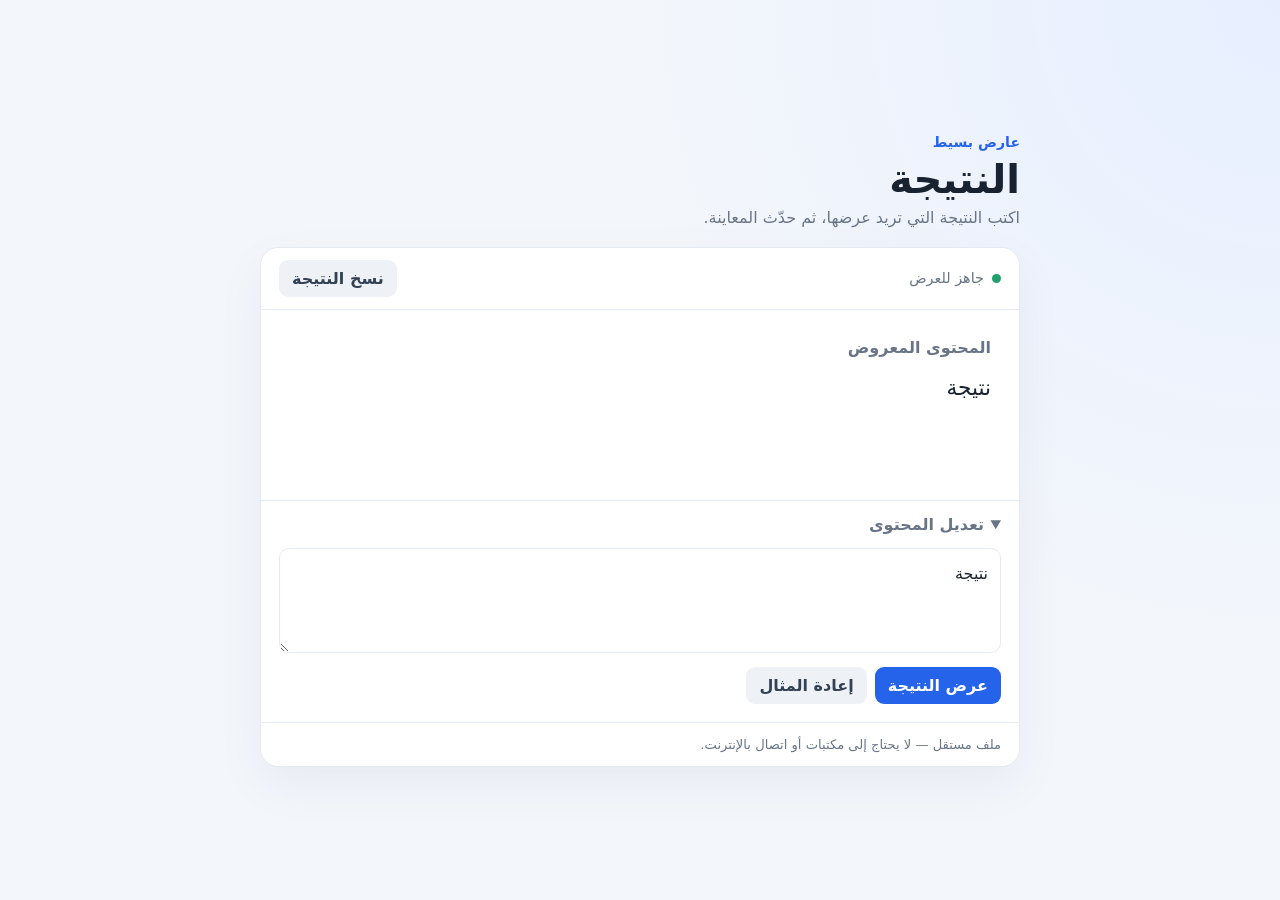
<file: index.html>
<!doctype html>
<html lang="ar" dir="rtl">
<head>
  <meta charset="utf-8">
  <meta name="viewport" content="width=device-width, initial-scale=1">
  <title>عارض النتيجة</title>
  <style>
    :root {
      color-scheme: light;
      --ink: #182230;
      --muted: #697586;
      --accent: #2563eb;
      --line: #e4eaf2;
      --surface: #ffffff;
      --background: #f3f6fb;
    }
    * { box-sizing: border-box; }
    body {
      margin: 0;
      min-height: 100vh;
      padding: 32px 18px;
      display: grid;
      place-items: center;
      background: radial-gradient(circle at top right, #e7efff, transparent 42%), var(--background);
      color: var(--ink);
      font-family: system-ui, -apple-system, "Segoe UI", Tahoma, sans-serif;
    }
    .app { width: min(760px, 100%); }
    header { margin-bottom: 20px; }
    .eyebrow { color: var(--accent); font-size: .88rem; font-weight: 700; }
    h1 { margin: 6px 0; font-size: clamp(1.8rem, 5vw, 2.5rem); }
    .subtitle { margin: 0; color: var(--muted); }
    .panel {
      overflow: hidden;
      background: var(--surface);
      border: 1px solid var(--line);
      border-radius: 18px;
      box-shadow: 0 18px 50px #1b31510d;
    }
    .toolbar {
      min-height: 62px;
      padding: 12px 18px;
      display: flex;
      align-items: center;
      justify-content: space-between;
      gap: 12px;
      border-bottom: 1px solid var(--line);
    }
    .status { display: inline-flex; align-items: center; gap: 8px; color: var(--muted); font-size: .9rem; }
    .dot { width: 9px; height: 9px; border-radius: 50%; background: #22a06b; }
    button {
      border: 0;
      border-radius: 9px;
      padding: 9px 13px;
      color: white;
      background: var(--accent);
      font: inherit;
      font-weight: 650;
      cursor: pointer;
    }
    button:hover { background: #1d4ed8; }
    button.secondary { color: #334155; background: #eef2f7; }
    button.secondary:hover { background: #e2e8f0; }
    .result { min-height: 190px; padding: 28px; }
    .result h2 { margin: 0 0 12px; font-size: 1rem; color: var(--muted); }
    #output { margin: 0; white-space: pre-wrap; overflow-wrap: anywhere; font-size: 1.35rem; line-height: 1.8; }
    details { border-top: 1px solid var(--line); }
    summary { padding: 14px 18px; color: var(--muted); cursor: pointer; font-weight: 650; }
    .editor { padding: 0 18px 18px; }
    textarea {
      width: 100%; min-height: 105px; resize: vertical; padding: 12px;
      border: 1px solid var(--line); border-radius: 10px; color: var(--ink);
      font: inherit; line-height: 1.6; outline: none;
    }
    textarea:focus { border-color: #8bb1ff; box-shadow: 0 0 0 3px #2563eb18; }
    .actions { display: flex; flex-wrap: wrap; gap: 8px; margin-top: 10px; }
    footer { padding: 14px 18px; color: var(--muted); font-size: .82rem; border-top: 1px solid var(--line); }
    @media (max-width: 480px) { body { padding: 22px 12px; } .result { padding: 22px 18px; } }
  </style>
</head>
<body>
  <main class="app">
    <header>
      <div class="eyebrow">عارض بسيط</div>
      <h1>النتيجة</h1>
      <p class="subtitle">اكتب النتيجة التي تريد عرضها، ثم حدّث المعاينة.</p>
    </header>

    <section class="panel" aria-label="عارض النتيجة">
      <div class="toolbar">
        <span class="status"><span class="dot" aria-hidden="true"></span><span id="statusText">جاهز للعرض</span></span>
        <button id="copyButton" class="secondary" type="button">نسخ النتيجة</button>
      </div>
      <div class="result" aria-live="polite">
        <h2>المحتوى المعروض</h2>
        <p id="output">نتيجة</p>
      </div>
      <details open>
        <summary>تعديل المحتوى</summary>
        <div class="editor">
          <textarea id="input" aria-label="اكتب النتيجة هنا">نتيجة</textarea>
          <div class="actions">
            <button id="showButton" type="button">عرض النتيجة</button>
            <button id="resetButton" class="secondary" type="button">إعادة المثال</button>
          </div>
        </div>
      </details>
      <footer>ملف مستقل — لا يحتاج إلى مكتبات أو اتصال بالإنترنت.</footer>
    </section>
  </main>

  <script>
    const input = document.querySelector('#input');
    const output = document.querySelector('#output');
    const statusText = document.querySelector('#statusText');
    const initialText = 'نتيجة';

    document.querySelector('#showButton').addEventListener('click', () => {
      output.textContent = input.value.trim() || 'لا توجد نتيجة لعرضها.';
      statusText.textContent = 'تم تحديث النتيجة';
    });

    document.querySelector('#resetButton').addEventListener('click', () => {
      input.value = initialText;
      output.textContent = initialText;
      statusText.textContent = 'تمت إعادة المثال';
    });

    document.querySelector('#copyButton').addEventListener('click', async (event) => {
      try {
        await navigator.clipboard.writeText(output.textContent);
        event.currentTarget.textContent = 'تم النسخ';
        setTimeout(() => { event.currentTarget.textContent = 'نسخ النتيجة'; }, 1400);
      } catch {
        statusText.textContent = 'تعذر النسخ — حدّد النص وانسخه يدويًا';
      }
    });
  </script>
</body>
</html>
</file>
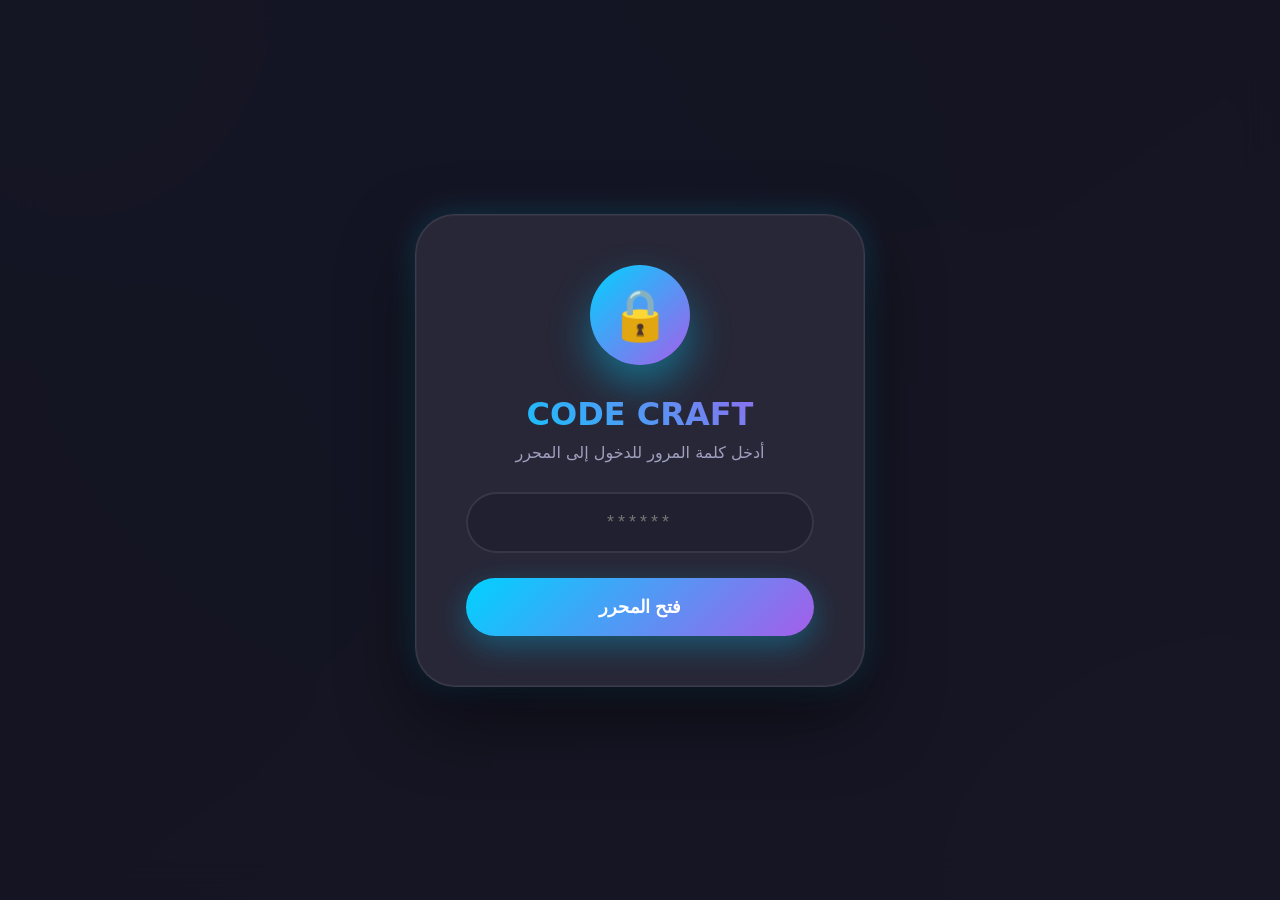
<file: coder.html>
<!DOCTYPE html>
<html lang="ar" dir="rtl">
<head>
    <meta charset="UTF-8">
    <meta name="viewport" content="width=device-width, initial-scale=1.0">
    <title>محرر الأكواد الفائق - تصميم عصري 2026</title>
    <style>
        * {
            margin: 0;
            padding: 0;
            box-sizing: border-box;
        }

        body {
            font-family: 'Inter', 'Segoe UI', system-ui, sans-serif;
            background: radial-gradient(circle at 30% 10%, rgba(0, 210, 255, 0.1) 0%, transparent 50%),
                        radial-gradient(circle at 70% 90%, rgba(255, 107, 107, 0.1) 0%, transparent 50%),
                        linear-gradient(145deg, #0a0a0f, #1a1a2e);
            min-height: 100vh;
            padding: 20px;
            position: relative;
            overflow-x: hidden;
        }

        /* خلفية متحركة */
        .bg-animation {
            position: fixed;
            top: 0;
            left: 0;
            width: 100%;
            height: 100%;
            z-index: -1;
            overflow: hidden;
        }

        .bg-circle {
            position: absolute;
            border-radius: 50%;
            background: linear-gradient(45deg, rgba(0, 210, 255, 0.15), rgba(255, 107, 107, 0.15));
            filter: blur(80px);
            animation: float 20s infinite ease-in-out;
        }

        .bg-circle:nth-child(1) {
            width: 500px;
            height: 500px;
            top: -250px;
            left: -250px;
            animation-delay: 0s;
        }

        .bg-circle:nth-child(2) {
            width: 600px;
            height: 600px;
            bottom: -300px;
            right: -300px;
            animation-delay: -5s;
        }

        .bg-circle:nth-child(3) {
            width: 400px;
            height: 400px;
            top: 50%;
            left: 50%;
            transform: translate(-50%, -50%);
            animation-delay: -10s;
        }

        @keyframes float {
            0%, 100% { transform: translate(0, 0) scale(1); }
            25% { transform: translate(50px, 50px) scale(1.1); }
            50% { transform: translate(0, 100px) scale(0.9); }
            75% { transform: translate(-50px, 50px) scale(1.05); }
        }

        .container {
            max-width: 1600px;
            margin: 0 auto;
            background: rgba(22, 22, 36, 0.85);
            backdrop-filter: blur(20px);
            -webkit-backdrop-filter: blur(20px);
            border-radius: 40px;
            box-shadow: 0 30px 70px rgba(0, 0, 0, 0.5),
                        0 0 0 1px rgba(255, 255, 255, 0.05) inset,
                        0 0 30px rgba(0, 210, 255, 0.2);
            overflow: hidden;
            border: 1px solid rgba(255, 255, 255, 0.1);
        }

        /* شاشة كلمة المرور - بنفس التصميم */
        .password-screen {
            position: fixed;
            top: 0;
            left: 0;
            width: 100%;
            height: 100%;
            background: rgba(22, 22, 36, 0.95);
            backdrop-filter: blur(20px);
            z-index: 9999;
            display: flex;
            justify-content: center;
            align-items: center;
        }

        .password-container {
            background: rgba(42, 42, 58, 0.9);
            backdrop-filter: blur(10px);
            border-radius: 40px;
            padding: 50px;
            max-width: 450px;
            width: 90%;
            box-shadow: 0 30px 70px rgba(0, 0, 0, 0.5),
                        0 0 0 1px rgba(255, 255, 255, 0.05) inset,
                        0 0 30px rgba(0, 210, 255, 0.2);
            border: 1px solid rgba(255, 255, 255, 0.1);
            text-align: center;
        }

        .lock-icon {
            width: 100px;
            height: 100px;
            background: linear-gradient(135deg, #00d2ff, #a55eea);
            border-radius: 50%;
            display: flex;
            align-items: center;
            justify-content: center;
            margin: 0 auto 30px;
            font-size: 50px;
            color: white;
            box-shadow: 0 20px 40px rgba(0,210,255,0.4);
        }

        .password-container h2 {
            color: white;
            font-size: 32px;
            margin-bottom: 10px;
            background: linear-gradient(45deg, #00d2ff, #a55eea);
            -webkit-background-clip: text;
            -webkit-text-fill-color: transparent;
        }

        .password-container p {
            color: #a0a0c0;
            margin-bottom: 30px;
            font-size: 16px;
        }

        .password-input {
            width: 100%;
            padding: 18px 25px;
            background: rgba(30, 30, 47, 0.8);
            border: 2px solid rgba(255, 255, 255, 0.1);
            border-radius: 60px;
            color: white;
            font-size: 18px;
            text-align: center;
            letter-spacing: 4px;
            margin-bottom: 25px;
            transition: all 0.3s;
            backdrop-filter: blur(5px);
        }

        .password-input:focus {
            outline: none;
            border-color: #00d2ff;
            box-shadow: 0 0 30px rgba(0,210,255,0.3);
        }

        .password-btn {
            width: 100%;
            padding: 18px;
            background: linear-gradient(135deg, #00d2ff, #a55eea);
            border: none;
            border-radius: 60px;
            color: white;
            font-size: 18px;
            font-weight: bold;
            cursor: pointer;
            transition: all 0.3s;
            box-shadow: 0 10px 30px rgba(0,210,255,0.3);
        }

        .password-btn:hover {
            transform: translateY(-3px);
            box-shadow: 0 15px 40px rgba(0,210,255,0.5);
        }

        .error-message {
            color: #ff6b6b;
            margin-top: 20px;
            font-size: 14px;
            display: none;
        }

        /* هيدر ثلاثي الأبعاد */
        .header {
            background: linear-gradient(135deg, rgba(42, 42, 58, 0.9), rgba(26, 26, 42, 0.95));
            color: white;
            padding: 30px;
            text-align: center;
            border-bottom: 1px solid rgba(255, 255, 255, 0.1);
            position: relative;
            overflow: hidden;
        }

        .header::before {
            content: '';
            position: absolute;
            top: -50%;
            left: -50%;
            width: 200%;
            height: 200%;
            background: conic-gradient(from 90deg at 50% 50%, 
                        transparent 0deg, 
                        rgba(0, 210, 255, 0.2) 45deg, 
                        transparent 90deg,
                        rgba(255, 107, 107, 0.2) 135deg,
                        transparent 180deg);
            animation: rotate 10s linear infinite;
        }

        @keyframes rotate {
            from { transform: rotate(0deg); }
            to { transform: rotate(360deg); }
        }

        .header-content {
            position: relative;
            z-index: 1;
        }

        .header h1 {
            font-size: 42px;
            margin-bottom: 10px;
            background: linear-gradient(45deg, #00d2ff, #ff6b6b, #a55eea);
            -webkit-background-clip: text;
            -webkit-text-fill-color: transparent;
            background-size: 200% 200%;
            animation: gradientShift 5s ease infinite;
            font-weight: 800;
            letter-spacing: -0.5px;
            text-shadow: 0 0 30px rgba(0, 210, 255, 0.5);
        }

        @keyframes gradientShift {
            0%, 100% { background-position: 0% 50%; }
            50% { background-position: 100% 50%; }
        }

        .header p {
            color: #a0a0c0;
            font-size: 18px;
            text-shadow: 0 2px 10px rgba(0, 0, 0, 0.3);
        }

        /* شريط أدوات زجاجي */
        .toolbar {
            background: rgba(42, 42, 58, 0.8);
            backdrop-filter: blur(10px);
            -webkit-backdrop-filter: blur(10px);
            padding: 20px 25px;
            display: flex;
            gap: 15px;
            flex-wrap: wrap;
            align-items: center;
            border-bottom: 1px solid rgba(255, 255, 255, 0.1);
            position: sticky;
            top: 0;
            z-index: 100;
        }

        .file-info {
            display: flex;
            gap: 10px;
            align-items: center;
            flex-wrap: wrap;
            background: rgba(30, 30, 47, 0.8);
            padding: 8px 20px;
            border-radius: 60px;
            border: 1px solid rgba(255, 255, 255, 0.1);
            backdrop-filter: blur(5px);
        }

        .file-info input, .file-info select {
            padding: 12px 25px;
            border: 1px solid rgba(255, 255, 255, 0.1);
            border-radius: 40px;
            background: rgba(0, 0, 0, 0.3);
            color: white;
            font-size: 14px;
            transition: all 0.3s cubic-bezier(0.4, 0, 0.2, 1);
            backdrop-filter: blur(5px);
        }

        .file-info input {
            min-width: 200px;
        }

        .file-info input::placeholder {
            color: rgba(255, 255, 255, 0.3);
        }

        .file-info input:focus, .file-info select:focus {
            outline: none;
            border-color: #00d2ff;
            box-shadow: 0 0 0 3px rgba(0, 210, 255, 0.2),
                        0 0 30px rgba(0, 210, 255, 0.3);
            background: rgba(0, 0, 0, 0.5);
        }

        .file-info select {
            cursor: pointer;
            background-image: url("data:image/svg+xml,%3Csvg xmlns='http://www.w3.org/2000/svg' width='16' height='16' viewBox='0 0 24 24' fill='none' stroke='white' stroke-width='2' stroke-linecap='round' stroke-linejoin='round'%3E%3Cpolyline points='6 9 12 15 18 9'%3E%3C/polyline%3E%3C/svg%3E");
            background-repeat: no-repeat;
            background-position: left 15px center;
            padding-left: 40px;
            appearance: none;
        }

        /* أزرار ثلاثية الأبعاد */
        .btn-group {
            display: flex;
            gap: 10px;
            flex-wrap: wrap;
        }

        .btn {
            padding: 12px 28px;
            border: none;
            border-radius: 40px;
            cursor: pointer;
            font-size: 14px;
            font-weight: 600;
            transition: all 0.3s cubic-bezier(0.4, 0, 0.2, 1);
            text-decoration: none;
            display: inline-flex;
            align-items: center;
            gap: 8px;
            letter-spacing: 0.5px;
            position: relative;
            overflow: hidden;
            backdrop-filter: blur(5px);
        }

        .btn::before {
            content: '';
            position: absolute;
            top: 0;
            left: 0;
            width: 100%;
            height: 100%;
            background: linear-gradient(45deg, transparent, rgba(255, 255, 255, 0.1), transparent);
            transform: translateX(-100%);
            transition: transform 0.6s;
        }

        .btn:hover::before {
            transform: translateX(100%);
        }

        .btn:hover {
            transform: translateY(-3px) scale(1.05);
            box-shadow: 0 15px 30px rgba(0, 0, 0, 0.4);
        }

        .btn:active {
            transform: translateY(0) scale(0.95);
        }

        .btn-primary {
            background: linear-gradient(135deg, #00d2ff, #3a7bd5);
            color: white;
            box-shadow: 0 5px 20px rgba(0, 210, 255, 0.4);
        }

        .btn-success {
            background: linear-gradient(135deg, #00b09b, #96c93d);
            color: white;
            box-shadow: 0 5px 20px rgba(0, 176, 155, 0.4);
        }

        .btn-danger {
            background: linear-gradient(135deg, #ff6b6b, #ee5253);
            color: white;
            box-shadow: 0 5px 20px rgba(255, 107, 107, 0.4);
        }

        .btn-warning {
            background: linear-gradient(135deg, #f9ca24, #f0932b);
            color: white;
            box-shadow: 0 5px 20px rgba(249, 202, 36, 0.4);
        }

        .btn-purple {
            background: linear-gradient(135deg, #a55eea, #8e44ad);
            color: white;
            box-shadow: 0 5px 20px rgba(165, 94, 234, 0.4);
        }

        /* محررات بشكل بطاقات زجاجية */
        .editor-container {
            display: grid;
            grid-template-columns: repeat(3, 1fr);
            gap: 25px;
            padding: 30px;
            background: transparent;
        }

        .editor-box {
            background: rgba(42, 42, 58, 0.7);
            backdrop-filter: blur(10px);
            -webkit-backdrop-filter: blur(10px);
            border-radius: 30px;
            overflow: hidden;
            box-shadow: 0 20px 40px rgba(0, 0, 0, 0.4),
                        0 0 0 1px rgba(255, 255, 255, 0.1) inset;
            border: 1px solid rgba(255, 255, 255, 0.05);
            transition: all 0.4s cubic-bezier(0.4, 0, 0.2, 1);
            transform: translateY(0);
        }

        .editor-box:hover {
            transform: translateY(-10px) scale(1.02);
            box-shadow: 0 30px 60px rgba(0, 210, 255, 0.3),
                        0 0 0 1px #00d2ff inset;
        }

        .editor-header {
            background: linear-gradient(135deg, rgba(51, 51, 74, 0.9), rgba(42, 42, 58, 0.95));
            color: white;
            padding: 18px 22px;
            font-weight: 600;
            display: flex;
            justify-content: space-between;
            align-items: center;
            border-bottom: 1px solid rgba(255, 255, 255, 0.1);
            backdrop-filter: blur(5px);
        }

        .editor-header span:first-child {
            display: flex;
            align-items: center;
            gap: 8px;
            font-size: 16px;
        }

        .editor-badge {
            font-size: 12px;
            background: rgba(0, 210, 255, 0.2);
            padding: 5px 15px;
            border-radius: 30px;
            color: #00d2ff;
            font-weight: bold;
            border: 1px solid rgba(0, 210, 255, 0.3);
            backdrop-filter: blur(5px);
        }

        /* محرر متطور مع ترقيم */
        .code-editor-wrapper {
            position: relative;
            background: rgba(18, 18, 26, 0.8);
            direction: ltr;
            height: 400px;
            overflow: hidden;
        }

        .line-numbers {
            position: absolute;
            left: 0;
            top: 0;
            bottom: 0;
            width: 60px;
            background: rgba(0, 0, 0, 0.3);
            color: rgba(255, 255, 255, 0.3);
            text-align: center;
            padding: 20px 0;
            font-family: 'Fira Code', 'Courier New', monospace;
            font-size: 14px;
            line-height: 1.7;
            border-right: 1px solid rgba(255, 255, 255, 0.1);
            user-select: none;
            pointer-events: none;
            backdrop-filter: blur(5px);
        }

        textarea {
            width: 100%;
            height: 100%;
            padding: 20px 20px 20px 75px;
            font-family: 'Fira Code', 'Courier New', monospace;
            font-size: 15px;
            line-height: 1.7;
            border: none;
            resize: none;
            background: transparent;
            color: #fff;
            direction: ltr;
            tab-size: 4;
            white-space: pre-wrap;
            word-wrap: break-word;
            caret-color: #00d2ff;
        }

        textarea:focus {
            outline: none;
        }

        /* تلوين الكود بشكل افتراضي */
        textarea {
            color: #e0e0e0;
        }

        /* قسم المعاينة الزجاجي */
        .preview-section {
            padding: 30px;
            background: rgba(42, 42, 58, 0.7);
            backdrop-filter: blur(10px);
            -webkit-backdrop-filter: blur(10px);
            border-top: 1px solid rgba(255, 255, 255, 0.1);
            margin-top: 20px;
        }

        .preview-header {
            display: flex;
            justify-content: space-between;
            align-items: center;
            margin-bottom: 25px;
        }

        .preview-header h3 {
            color: white;
            font-size: 24px;
            display: flex;
            align-items: center;
            gap: 12px;
            font-weight: 600;
            text-shadow: 0 2px 10px rgba(0, 0, 0, 0.3);
        }

        .preview-frame {
            width: 100%;
            height: 500px;
            border: 2px solid rgba(255, 255, 255, 0.1);
            border-radius: 24px;
            background: white;
            box-shadow: 0 25px 50px rgba(0, 0, 0, 0.5),
                        0 0 0 1px rgba(255, 255, 255, 0.1) inset;
            transition: all 0.3s;
        }

        .preview-frame:hover {
            border-color: rgba(0, 210, 255, 0.3);
            box-shadow: 0 30px 60px rgba(0, 210, 255, 0.2);
        }

        /* لوحة التحكم الزجاجية */
        .control-panel {
            background: rgba(42, 42, 58, 0.7);
            backdrop-filter: blur(10px);
            -webkit-backdrop-filter: blur(10px);
            padding: 25px;
            border-radius: 30px;
            margin: 20px 30px 30px;
            display: grid;
            grid-template-columns: repeat(auto-fit, minmax(250px, 1fr));
            gap: 20px;
            border: 1px solid rgba(255, 255, 255, 0.1);
        }

        .control-item {
            background: rgba(30, 30, 47, 0.6);
            backdrop-filter: blur(5px);
            padding: 20px;
            border-radius: 20px;
            border: 1px solid rgba(255, 255, 255, 0.05);
            transition: all 0.3s;
        }

        .control-item:hover {
            border-color: #00d2ff;
            box-shadow: 0 10px 30px rgba(0, 210, 255, 0.2);
        }

        .control-item label {
            color: #a0a0c0;
            display: block;
            margin-bottom: 12px;
            font-size: 14px;
            font-weight: 500;
            letter-spacing: 0.5px;
        }

        .control-item input[type="range"] {
            width: 100%;
            height: 6px;
            background: linear-gradient(90deg, #00d2ff, #a55eea);
            border-radius: 10px;
            -webkit-appearance: none;
        }

        .control-item input[type="range"]::-webkit-slider-thumb {
            -webkit-appearance: none;
            width: 20px;
            height: 20px;
            background: white;
            border-radius: 50%;
            cursor: pointer;
            box-shadow: 0 0 20px #00d2ff;
            border: 2px solid #00d2ff;
        }

        .control-item select {
            width: 100%;
            padding: 12px 15px;
            background: rgba(0, 0, 0, 0.3);
            border: 1px solid rgba(255, 255, 255, 0.1);
            border-radius: 15px;
            color: white;
            font-size: 14px;
            cursor: pointer;
            backdrop-filter: blur(5px);
        }

        /* شريط الحالة الزجاجي */
        .status-bar {
            background: rgba(42, 42, 58, 0.8);
            backdrop-filter: blur(10px);
            -webkit-backdrop-filter: blur(10px);
            color: white;
            padding: 18px 30px;
            font-size: 14px;
            display: flex;
            justify-content: space-between;
            align-items: center;
            border-top: 1px solid rgba(255, 255, 255, 0.1);
            margin-top: 20px;
        }

        .status-badge {
            background: rgba(0, 210, 255, 0.15);
            padding: 8px 16px;
            border-radius: 30px;
            border: 1px solid rgba(0, 210, 255, 0.3);
            display: inline-flex;
            align-items: center;
            gap: 8px;
        }

        .status-badge span {
            color: #00d2ff;
            font-weight: bold;
        }

        /* اختصارات بشكل رقائق */
        .shortcuts {
            background: rgba(30, 30, 47, 0.6);
            backdrop-filter: blur(10px);
            -webkit-backdrop-filter: blur(10px);
            color: #a0a0c0;
            padding: 18px 30px;
            font-size: 13px;
            display: flex;
            gap: 30px;
            flex-wrap: wrap;
            border-top: 1px solid rgba(255, 255, 255, 0.05);
        }

        .shortcuts kbd {
            background: rgba(0, 0, 0, 0.4);
            color: #00d2ff;
            padding: 6px 12px;
            border-radius: 10px;
            font-family: 'Fira Code', monospace;
            border: 1px solid rgba(0, 210, 255, 0.3);
            box-shadow: 0 2px 0 rgba(0, 0, 0, 0.3);
            font-size: 12px;
            margin: 0 4px;
        }

        /* مؤشر الحفظ */
        .auto-save-indicator {
            display: flex;
            align-items: center;
            gap: 10px;
            color: #00ff9d;
            font-size: 13px;
            background: rgba(0, 255, 157, 0.1);
            padding: 8px 18px;
            border-radius: 40px;
            border: 1px solid rgba(0, 255, 157, 0.3);
            backdrop-filter: blur(5px);
        }

        .auto-save-dot {
            width: 10px;
            height: 10px;
            background: #00ff9d;
            border-radius: 50%;
            animation: pulse 2s infinite;
            box-shadow: 0 0 20px #00ff9d;
        }

        @keyframes pulse {
            0% { opacity: 1; transform: scale(1); }
            50% { opacity: 0.5; transform: scale(1.2); }
            100% { opacity: 1; transform: scale(1); }
        }

        /* زر التنزيل المميز */
        .download-btn-special {
            background: linear-gradient(135deg, #00d2ff, #a55eea);
            padding: 12px 35px;
            border-radius: 40px;
            color: white;
            font-weight: bold;
            display: flex;
            align-items: center;
            gap: 10px;
            box-shadow: 0 5px 20px rgba(0, 210, 255, 0.4);
            border: 1px solid rgba(255, 255, 255, 0.2);
            animation: glow 2s infinite;
        }

        @keyframes glow {
            0%, 100% { box-shadow: 0 5px 20px rgba(0, 210, 255, 0.4); }
            50% { box-shadow: 0 5px 40px rgba(165, 94, 234, 0.6); }
        }

        /* تنسيقات الأدوات الجانبية */
        .tools-sidebar {
            margin-top: 30px;
            padding: 0 30px 30px;
        }

        .tools-tabs {
            display: flex;
            gap: 10px;
            margin-bottom: 20px;
        }

        .tool-tab {
            padding: 15px 30px;
            background: rgba(42, 42, 58, 0.7);
            backdrop-filter: blur(10px);
            border: 1px solid rgba(255, 255, 255, 0.1);
            border-radius: 40px;
            color: white;
            font-size: 16px;
            cursor: pointer;
            transition: all 0.3s;
            display: flex;
            align-items: center;
            gap: 10px;
        }

        .tool-tab:hover {
            background: rgba(0, 210, 255, 0.2);
            border-color: #00d2ff;
            transform: translateY(-2px);
        }

        .tool-tab.active {
            background: linear-gradient(135deg, #00d2ff, #a55eea);
            border-color: transparent;
        }

        .tool-content {
            background: rgba(42, 42, 58, 0.7);
            backdrop-filter: blur(10px);
            border: 1px solid rgba(255, 255, 255, 0.1);
            border-radius: 30px;
            padding: 25px;
        }

        /* مترجم */
        .translator-container {
            display: flex;
            flex-direction: column;
            gap: 20px;
        }

        .language-selector {
            display: flex;
            gap: 15px;
            align-items: center;
        }

        .language-selector select {
            flex: 1;
            padding: 15px 20px;
            background: rgba(30, 30, 47, 0.8);
            border: 2px solid rgba(255, 255, 255, 0.1);
            border-radius: 40px;
            color: white;
            font-size: 14px;
            cursor: pointer;
        }

        .swap-languages {
            width: 50px;
            height: 50px;
            background: linear-gradient(135deg, #00d2ff, #a55eea);
            border: none;
            border-radius: 50%;
            color: white;
            font-size: 20px;
            cursor: pointer;
            transition: all 0.3s;
        }

        .swap-languages:hover {
            transform: rotate(180deg);
        }

        .translation-box {
            background: rgba(30, 30, 47, 0.8);
            border: 2px solid rgba(255, 255, 255, 0.1);
            border-radius: 30px;
            overflow: hidden;
        }

        .translation-box textarea {
            width: 100%;
            height: 150px;
            padding: 20px;
            background: transparent;
            border: none;
            color: white;
            font-size: 16px;
            resize: none;
        }

        .translation-result {
            background: rgba(0, 0, 0, 0.3);
            border-top: 2px solid rgba(255, 255, 255, 0.1);
            padding: 20px;
            min-height: 100px;
            color: #00ff9d;
            font-size: 16px;
            line-height: 1.8;
        }

        .translation-controls {
            display: flex;
            gap: 15px;
        }

        .translation-btn {
            flex: 1;
            padding: 15px;
            background: linear-gradient(135deg, #00d2ff, #3a7bd5);
            border: none;
            border-radius: 40px;
            color: white;
            font-size: 16px;
            font-weight: bold;
            cursor: pointer;
            transition: all 0.3s;
        }

        .translation-btn:hover {
            transform: translateY(-2px);
            box-shadow: 0 10px 30px rgba(0,210,255,0.4);
        }

        .translation-btn.secondary {
            background: linear-gradient(135deg, #a55eea, #8e44ad);
        }

        /* To-Do List */
        .todo-container {
            display: flex;
            flex-direction: column;
            gap: 20px;
        }

        .todo-input-group {
            display: flex;
            gap: 15px;
            flex-wrap: wrap;
        }

        .todo-input {
            flex: 2;
            padding: 15px 20px;
            background: rgba(30, 30, 47, 0.8);
            border: 2px solid rgba(255, 255, 255, 0.1);
            border-radius: 40px;
            color: white;
            font-size: 16px;
        }

        .todo-date {
            flex: 1;
            padding: 15px 20px;
            background: rgba(30, 30, 47, 0.8);
            border: 2px solid rgba(255, 255, 255, 0.1);
            border-radius: 40px;
            color: white;
            font-size: 16px;
        }

        .todo-priority {
            padding: 15px 20px;
            background: rgba(30, 30, 47, 0.8);
            border: 2px solid rgba(255, 255, 255, 0.1);
            border-radius: 40px;
            color: white;
            font-size: 16px;
        }

        .todo-add-btn {
            padding: 15px 30px;
            background: linear-gradient(135deg, #00b09b, #96c93d);
            border: none;
            border-radius: 40px;
            color: white;
            font-weight: bold;
            font-size: 16px;
            cursor: pointer;
            transition: all 0.3s;
        }

        .todo-add-btn:hover {
            transform: translateY(-2px);
            box-shadow: 0 10px 30px rgba(0,176,155,0.4);
        }

        .todo-stats {
            background: rgba(30, 30, 47, 0.8);
            padding: 20px;
            border-radius: 30px;
            display: flex;
            justify-content: space-around;
            color: white;
            font-size: 16px;
        }

        .todo-stats span {
            color: #00d2ff;
            font-weight: bold;
            font-size: 20px;
        }

        .todo-filters {
            display: flex;
            gap: 10px;
        }

        .todo-filter {
            flex: 1;
            padding: 12px;
            background: rgba(30, 30, 47, 0.8);
            border: 1px solid rgba(255, 255, 255, 0.1);
            border-radius: 30px;
            color: white;
            cursor: pointer;
            transition: all 0.3s;
        }

        .todo-filter:hover {
            background: rgba(0, 210, 255, 0.2);
            border-color: #00d2ff;
        }

        .todo-filter.active {
            background: linear-gradient(135deg, #00d2ff, #a55eea);
            border-color: transparent;
        }

        .todo-list {
            max-height: 400px;
            overflow-y: auto;
        }

        .todo-item {
            background: rgba(30, 30, 47, 0.8);
            border: 1px solid rgba(255, 255, 255, 0.1);
            border-radius: 20px;
            padding: 20px;
            margin-bottom: 10px;
            transition: all 0.3s;
        }

        .todo-item:hover {
            border-color: #00d2ff;
            transform: translateX(-5px);
        }

        .todo-item.completed {
            opacity: 0.7;
        }

        .todo-item.completed .todo-title {
            text-decoration: line-through;
            color: #a0a0c0;
        }

        .todo-header {
            display: flex;
            align-items: center;
            gap: 15px;
        }

        .todo-checkbox {
            width: 20px;
            height: 20px;
            cursor: pointer;
            accent-color: #00d2ff;
        }

        .todo-title {
            flex: 1;
            color: white;
            font-size: 16px;
        }

        .priority-badge {
            padding: 5px 12px;
            border-radius: 20px;
            font-size: 12px;
            font-weight: bold;
        }

        .priority-high {
            background: #ff6b6b;
            color: white;
        }

        .priority-medium {
            background: #f9ca24;
            color: #1e1e2f;
        }

        .priority-low {
            background: #00b09b;
            color: white;
        }

        .todo-date-badge {
            font-size: 12px;
            color: #a0a0c0;
            display: flex;
            align-items: center;
            gap: 5px;
            margin: 10px 0;
        }

        .todo-actions {
            display: flex;
            gap: 10px;
        }

        .todo-action-btn {
            padding: 8px 15px;
            border: none;
            border-radius: 20px;
            font-size: 12px;
            cursor: pointer;
            transition: all 0.3s;
        }

        .edit-btn {
            background: #f9ca24;
            color: #1e1e2f;
        }

        .delete-btn {
            background: #ff6b6b;
            color: white;
        }

        /* تصميم متجاوب */
        @media (max-width: 1200px) {
            .editor-container {
                grid-template-columns: repeat(2, 1fr);
            }
        }

        @media (max-width: 768px) {
            .editor-container {
                grid-template-columns: 1fr;
            }
            
            .toolbar {
                flex-direction: column;
                align-items: stretch;
            }
            
            .file-info {
                flex-direction: column;
            }
            
            .file-info input, .file-info select {
                width: 100%;
            }
        }

        /* شريط التمرير المخصص */
        ::-webkit-scrollbar {
            width: 10px;
            height: 10px;
        }

        ::-webkit-scrollbar-track {
            background: rgba(255, 255, 255, 0.05);
            border-radius: 10px;
        }

        ::-webkit-scrollbar-thumb {
            background: linear-gradient(135deg, #00d2ff, #a55eea);
            border-radius: 10px;
            border: 2px solid rgba(255, 255, 255, 0.1);
        }

        ::-webkit-scrollbar-thumb:hover {
            background: linear-gradient(135deg, #a55eea, #00d2ff);
        }
    </style>
</head>
<body>
    <div class="bg-animation">
        <div class="bg-circle"></div>
        <div class="bg-circle"></div>
        <div class="bg-circle"></div>
    </div>

    <!-- شاشة كلمة المرور -->
    <div id="passwordScreen" class="password-screen">
        <div class="password-container">
            <div class="lock-icon">🔒</div>
            <h2>CODE CRAFT</h2>
            <p>أدخل كلمة المرور للدخول إلى المحرر</p>
            <input type="password" id="passwordInput" class="password-input" placeholder="******" maxlength="10">
            <button class="password-btn" onclick="checkPassword()">فتح المحرر</button>
            <div id="errorMessage" class="error-message">كلمة المرور غير صحيحة!</div>
        </div>
    </div>

    <!-- المحرر الرئيسي -->
    <div id="mainEditor" style="display: none;">
        <div class="container">
            <div class="header">
                <div class="header-content">
                    <h1>⚡ CODE CRAFT ⚡</h1>
                    <p>بيئة تطوير احترافية بتصميم مستقبلي</p>
                </div>
            </div>

            <div class="toolbar">
                <div class="file-info">
                    <input type="text" id="filename" placeholder="اسم المشروع..." value="my-project">
                    <select id="filetype">
                        <option value="html">📄 HTML</option>
                        <option value="css">🎨 CSS</option>
                        <option value="js">⚙️ JavaScript</option>
                    </select>
                </div>
                
                <div class="btn-group">
                    <button class="btn btn-primary" onclick="downloadFile()">
                        ⬇️ تنزيل
                    </button>
                    
                    <button class="btn btn-success" onclick="runCode()">
                        ▶️ تشغيل
                    </button>
                    
                    <button class="btn btn-danger" onclick="clearAll()">
                        🗑️ مسح
                    </button>
                    
                    <button class="btn btn-warning" onclick="insertTemplate()">
                        📋 قالب
                    </button>
                    
                    <button class="btn btn-purple" onclick="copyAll()">
                        📑 نسخ
                    </button>
                </div>

                <div class="auto-save-indicator">
                    <span class="auto-save-dot"></span>
                    <span>الحفظ التلقائي</span>
                </div>
            </div>

            <div class="editor-container">
                <!-- HTML Editor -->
                <div class="editor-box">
                    <div class="editor-header">
                        <span>📄 HTML</span>
                        <span class="editor-badge">5</span>
                    </div>
                    <div class="code-editor-wrapper">
                        <div class="line-numbers" id="htmlLines">1<br>2<br>3<br>4<br>5<br>6<br>7<br>8<br>9<br>10<br>11<br>12<br>13<br>14<br>15<br>16<br>17<br>18<br>19<br>20</div>
                        <textarea id="htmlCode" placeholder="اكتب كود HTML هنا..." onscroll="syncScroll(this, 'htmlLines')" oninput="updateLineNumbers(this, 'htmlLines'); autoSave();"><!DOCTYPE html>
<html lang="ar">
<head>
    <meta charset="UTF-8">
    <meta name="viewport" content="width=device-width, initial-scale=1.0">
    <title>صفحتي</title>
</head>
<body>
    <div class="container">
        <h1>مرحباً بالعالم! 👋</h1>
        <p>هذا مثال على صفحة HTML</p>
        <button onclick="showMessage()">اضغط هنا</button>
    </div>
</body>
</html></textarea>
                    </div>
                </div>

                <!-- CSS Editor -->
                <div class="editor-box">
                    <div class="editor-header">
                        <span>🎨 CSS</span>
                        <span class="editor-badge">3</span>
                    </div>
                    <div class="code-editor-wrapper">
                        <div class="line-numbers" id="cssLines">1<br>2<br>3<br>4<br>5<br>6<br>7<br>8<br>9<br>10<br>11<br>12<br>13<br>14<br>15<br>16<br>17<br>18<br>19<br>20</div>
                        <textarea id="cssCode" placeholder="اكتب كود CSS هنا..." onscroll="syncScroll(this, 'cssLines')" oninput="updateLineNumbers(this, 'cssLines'); autoSave();">body {
    font-family: 'Segoe UI', sans-serif;
    background: linear-gradient(135deg, #667eea, #764ba2);
    min-height: 100vh;
    display: flex;
    justify-content: center;
    align-items: center;
    margin: 0;
    color: white;
}

.container {
    text-align: center;
    padding: 40px;
    background: rgba(255,255,255,0.1);
    border-radius: 20px;
    backdrop-filter: blur(10px);
}

h1 {
    font-size: 36px;
    margin-bottom: 20px;
}

button {
    background: #ffd700;
    border: none;
    padding: 12px 30px;
    border-radius: 25px;
    font-size: 16px;
    cursor: pointer;
    transition: 0.3s;
}

button:hover {
    transform: scale(1.1);
    background: #ffed4e;
}</textarea>
                    </div>
                </div>

                <!-- JavaScript Editor -->
                <div class="editor-box">
                    <div class="editor-header">
                        <span>⚙️ JavaScript</span>
                        <span class="editor-badge">ES6+</span>
                    </div>
                    <div class="code-editor-wrapper">
                        <div class="line-numbers" id="jsLines">1<br>2<br>3<br>4<br>5<br>6<br>7<br>8<br>9<br>10<br>11<br>12<br>13<br>14<br>15<br>16<br>17<br>18<br>19<br>20</div>
                        <textarea id="jsCode" placeholder="اكتب كود JavaScript هنا..." onscroll="syncScroll(this, 'jsLines')" oninput="updateLineNumbers(this, 'jsLines'); autoSave();">function showMessage() {
    alert('🎉 مرحباً! تم النقر على الزر');
    
    // تغيير لون الخلفية
    document.body.style.background = 
        'linear-gradient(135deg, #764ba2, #667eea)';
}

// رسالة ترحيب عند تحميل الصفحة
console.log('🌟 الصفحة جاهزة!');</textarea>
                    </div>
                </div>
            </div>

            <!-- لوحة التحكم المتطورة -->
            <div class="control-panel">
                <div class="control-item">
                    <label>🔊 حجم الخط</label>
                    <input type="range" min="12" max="24" value="15" id="fontSize" oninput="changeFontSize(this.value)">
                    <div style="text-align: center; margin-top: 10px; color: #00d2ff;" id="fontSizeValue">15px</div>
                </div>
                <div class="control-item">
                    <label>🎨 سمة المحرر</label>
                    <select id="theme" onchange="changeTheme(this.value)">
                        <option value="dark">🌙 داكن</option>
                        <option value="light">☀️ فاتح</option>
                        <option value="blue">💙 أزرق</option>
                        <option value="green">💚 أخضر</option>
                    </select>
                </div>
                <div class="control-item">
                    <label>⏱️ تحديث تلقائي</label>
                    <select id="autoRefresh" onchange="setAutoRefresh(this.value)">
                        <option value="0">🔄 يدوي</option>
                        <option value="1000">⚡ كل ثانية</option>
                        <option value="3000" selected>⏱️ كل 3 ثوان</option>
                        <option value="5000">🐢 كل 5 ثوان</option>
                    </select>
                </div>
            </div>

            <!-- قسم المعاينة -->
            <div class="preview-section">
                <div class="preview-header">
                    <h3>
                        <span>👁️</span>
                        المعاينة المباشرة
                    </h3>
                    <div style="display: flex; gap: 10px;">
                        <button class="btn btn-primary" onclick="openInNewWindow()">
                            🌐 نافذة جديدة
                        </button>
                        <button class="btn btn-success" onclick="refreshPreview()">
                            🔄 تحديث
                        </button>
                    </div>
                </div>
                <iframe id="preview" class="preview-frame" title="معاينة النتيجة"></iframe>
            </div>

            <!-- الأدوات المساعدة -->
            <div class="tools-sidebar">
                <div class="tools-tabs">
                    <button class="tool-tab active" onclick="showTool('translator')">
                        🌐 مترجم
                    </button>
                    <button class="tool-tab" onclick="showTool('todo')">
                        ✅ المهام
                    </button>
                </div>

                <div class="tool-content">
                    <!-- مترجم -->
                    <div id="translatorTool">
                        <div class="translator-container">
                            <div class="language-selector">
                                <select id="sourceLang">
                                    <option value="ar">العربية</option>
                                    <option value="en" selected>الإنجليزية</option>
                                    <option value="fr">الفرنسية</option>
                                    <option value="es">الإسبانية</option>
                                    <option value="de">الألمانية</option>
                                    <option value="tr">التركية</option>
                                </select>
                                
                                <button class="swap-languages" onclick="swapLanguages()">⇄</button>
                                
                                <select id="targetLang">
                                    <option value="ar" selected>العربية</option>
                                    <option value="en">الإنجليزية</option>
                                    <option value="fr">الفرنسية</option>
                                    <option value="es">الإسبانية</option>
                                    <option value="de">الألمانية</option>
                                    <option value="tr">التركية</option>
                                </select>
                            </div>

                            <div class="translation-box">
                                <textarea id="sourceText" placeholder="اكتب النص للترجمة..."></textarea>
                                <div class="translation-result" id="translationResult">
                                    ✨ الترجمة ستظهر هنا
                                </div>
                            </div>

                            <div class="translation-controls">
                                <button class="translation-btn" onclick="translateText()">🌐 ترجمة</button>
                                <button class="translation-btn secondary" onclick="clearTranslation()">🗑️ مسح</button>
                            </div>
                        </div>
                    </div>

                    <!-- To-Do List -->
                    <div id="todoTool" style="display: none;">
                        <div class="todo-container">
                            <div class="todo-input-group">
                                <input type="text" id="todoInput" class="todo-input" placeholder="أدخل المهمة...">
                                <input type="date" id="todoDate" class="todo-date" value="">
                                <select id="todoPriority" class="todo-priority">
                                    <option value="high">🔴 عالية</option>
                                    <option value="medium" selected>🟡 متوسطة</option>
                                    <option value="low">🟢 منخفضة</option>
                                </select>
                            </div>
                            
                            <button class="todo-add-btn" onclick="addTodo()">➕ إضافة مهمة</button>

                            <div class="todo-stats">
                                <div>المهام: <span id="totalTodos">0</span></div>
                                <div>المكتملة: <span id="completedTodos">0</span></div>
                                <div>المتبقية: <span id="pendingTodos">0</span></div>
                            </div>

                            <div class="todo-filters">
                                <button class="todo-filter active" onclick="filterTodos('all')">الكل</button>
                                <button class="todo-filter" onclick="filterTodos('pending')">قيد الانتظار</button>
                                <button class="todo-filter" onclick="filterTodos('completed')">مكتملة</button>
                            </div>

                            <div id="todoList" class="todo-list">
                                <!-- المهام ستظهر هنا -->
                            </div>
                        </div>
                    </div>
                </div>
            </div>

            <!-- شريط الحالة -->
            <div class="status-bar">
                <div class="status-badge">
                    <span>📊</span> الحالة: <span id="status">جاهز للكتابة</span>
                </div>
                <div class="status-badge">
                    <span>📁</span> <span id="currentFile">my-project.html</span>
                </div>
                <div class="status-badge">
                    <span>📏</span> <span id="totalLines">0</span> سطر
                </div>
                <div class="status-badge">
                    <span>💾</span> <span id="lastSaved">منذ لحظة</span>
                </div>
            </div>

            <!-- اختصارات لوحة المفاتيح -->
            <div class="shortcuts">
                <div><kbd>Ctrl</kbd> + <kbd>Enter</kbd> تشغيل</div>
                <div><kbd>Ctrl</kbd> + <kbd>S</kbd> تنزيل</div>
                <div><kbd>Ctrl</kbd> + <kbd>D</kbd> مسح</div>
                <div><kbd>Ctrl</kbd> + <kbd>C</kbd> نسخ</div>
                <div><kbd>Ctrl</kbd> + <kbd>Space</kbd> معاينة</div>
            </div>
        </div>
    </div>

    <script>
        // ========== كلمة المرور ==========
        const CORRECT_PASSWORD = "0995960632";

        function checkPassword() {
            const password = document.getElementById('passwordInput').value;
            
            if (password === CORRECT_PASSWORD) {
                document.getElementById('passwordScreen').style.display = 'none';
                document.getElementById('mainEditor').style.display = 'block';
                
                // تهيئة المحرر
                updateAllLineNumbers();
                runCode();
                updateCurrentFile();
                startAutoSave();
                
                // تهيئة التاريخ
                setTodayDate();
                
                // تحميل المهام
                loadTodos();
            } else {
                document.getElementById('errorMessage').style.display = 'block';
                document.getElementById('passwordInput').value = '';
                
                setTimeout(() => {
                    document.getElementById('errorMessage').style.display = 'none';
                }, 3000);
            }
        }

        document.getElementById('passwordInput').addEventListener('keypress', function(e) {
            if (e.key === 'Enter') {
                checkPassword();
            }
        });

        // ========== دوال المحرر الأساسية ==========
        function syncScroll(textarea, lineId) {
            const lineNumbers = document.getElementById(lineId);
            if (lineNumbers) lineNumbers.scrollTop = textarea.scrollTop;
        }

        function updateLineNumbers(textarea, lineId) {
            const lines = textarea.value.split('\n').length;
            const lineNumbers = document.getElementById(lineId);
            if (lineNumbers) {
                let numbers = '';
                for(let i = 1; i <= lines; i++) {
                    numbers += i + '<br>';
                }
                lineNumbers.innerHTML = numbers;
            }
            updateTotalLines();
        }

        function updateAllLineNumbers() {
            updateLineNumbers(document.getElementById('htmlCode'), 'htmlLines');
            updateLineNumbers(document.getElementById('cssCode'), 'cssLines');
            updateLineNumbers(document.getElementById('jsCode'), 'jsLines');
        }

        function updateTotalLines() {
            const htmlLines = document.getElementById('htmlCode').value.split('\n').length;
            const cssLines = document.getElementById('cssCode').value.split('\n').length;
            const jsLines = document.getElementById('jsCode').value.split('\n').length;
            document.getElementById('totalLines').textContent = htmlLines + cssLines + jsLines;
        }

        function updateCurrentFile() {
            const filename = document.getElementById('filename').value;
            const filetype = document.getElementById('filetype').value;
            document.getElementById('currentFile').textContent = filename + '.' + filetype;
        }

        document.getElementById('filename').addEventListener('input', updateCurrentFile);
        document.getElementById('filetype').addEventListener('change', updateCurrentFile);

        function downloadFile() {
            const filename = document.getElementById('filename').value;
            const filetype = document.getElementById('filetype').value;
            let content = '';
            
            switch(filetype) {
                case 'html':
                    content = document.getElementById('htmlCode').value;
                    break;
                case 'css':
                    content = document.getElementById('cssCode').value;
                    break;
                case 'js':
                    content = document.getElementById('jsCode').value;
                    break;
            }
            
            const blob = new Blob([content], { type: 'text/plain' });
            const url = URL.createObjectURL(blob);
            const a = document.createElement('a');
            a.href = url;
            a.download = filename + '.' + filetype;
            document.body.appendChild(a);
            a.click();
            document.body.removeChild(a);
            URL.revokeObjectURL(url);
            
            showStatus('✅ تم التنزيل!');
        }

        function runCode() {
            const html = document.getElementById('htmlCode').value;
            const css = document.getElementById('cssCode').value;
            const js = document.getElementById('jsCode').value;
            
            const combinedCode = `
                <!DOCTYPE html>
                <html>
                <head>
                    <meta charset="UTF-8">
                    <style>${css}</style>
                </head>
                <body>
                    ${html}
                    <script>${js}<\/script>
                </body>
                </html>
            `;
            
            document.getElementById('preview').srcdoc = combinedCode;
            showStatus('✅ تم التشغيل!');
        }

        function showStatus(message) {
            document.getElementById('status').textContent = message;
            setTimeout(() => {
                document.getElementById('status').textContent = 'جاهز للكتابة';
            }, 2000);
        }

        function updateLastSaved() {
            const now = new Date();
            document.getElementById('lastSaved').textContent = now.toLocaleTimeString('ar-EG');
        }

        function startAutoSave() {
            setInterval(() => {
                localStorage.setItem('savedHTML', document.getElementById('htmlCode').value);
                localStorage.setItem('savedCSS', document.getElementById('cssCode').value);
                localStorage.setItem('savedJS', document.getElementById('jsCode').value);
                updateLastSaved();
            }, 5000);
        }

        function clearAll() {
            if(confirm('⚠️ هل أنت متأكد؟')) {
                document.getElementById('htmlCode').value = '';
                document.getElementById('cssCode').value = '';
                document.getElementById('jsCode').value = '';
                updateAllLineNumbers();
                showStatus('🗑️ تم المسح');
                runCode();
            }
        }

        function copyAll() {
            const allCode = 
                '<!-- HTML -->\n' + document.getElementById('htmlCode').value + '\n\n' +
                '/* CSS */\n' + document.getElementById('cssCode').value + '\n\n' +
                '// JavaScript\n' + document.getElementById('jsCode').value;
            
            navigator.clipboard.writeText(allCode).then(() => {
                showStatus('📑 تم النسخ');
            });
        }

        function insertTemplate() {
            document.getElementById('htmlCode').value = `<!DOCTYPE html>
<html lang="ar">
<head>
    <meta charset="UTF-8">
    <title>موقعي</title>
</head>
<body>
    <h1>مرحباً!</h1>
    <p>هذا قالب جاهز</p>
</body>
</html>`;
            
            document.getElementById('cssCode').value = `body {
    font-family: Arial, sans-serif;
    text-align: center;
    padding: 50px;
    background: #f0f0f0;
}`;
            
            document.getElementById('jsCode').value = `console.log('🌟 مرحباً!');`;
            
            updateAllLineNumbers();
            showStatus('📋 تم إدراج القالب');
            runCode();
        }

        function refreshPreview() {
            runCode();
        }

        function openInNewWindow() {
            const html = document.getElementById('htmlCode').value;
            const css = document.getElementById('cssCode').value;
            const js = document.getElementById('jsCode').value;
            
            const newWindow = window.open('', '_blank');
            newWindow.document.write(`
                <!DOCTYPE html>
                <html>
                <head>
                    <meta charset="UTF-8">
                    <style>${css}</style>
                </head>
                <body>
                    ${html}
                    <script>${js}<\/script>
                </body>
                </html>
            `);
        }

        function changeFontSize(size) {
            const textareas = document.querySelectorAll('textarea');
            textareas.forEach(textarea => {
                textarea.style.fontSize = size + 'px';
            });
            document.getElementById('fontSizeValue').textContent = size + 'px';
        }

        function changeTheme(theme) {
            const textareas = document.querySelectorAll('textarea');
            switch(theme) {
                case 'light':
                    textareas.forEach(t => t.style.background = '#f5f5f5');
                    textareas.forEach(t => t.style.color = '#333');
                    break;
                case 'blue':
                    textareas.forEach(t => t.style.background = '#1e3a5f');
                    textareas.forEach(t => t.style.color = '#fff');
                    break;
                case 'green':
                    textareas.forEach(t => t.style.background = '#1e3a1e');
                    textareas.forEach(t => t.style.color = '#fff');
                    break;
                default:
                    textareas.forEach(t => t.style.background = '#1e1e2f');
                    textareas.forEach(t => t.style.color = '#00ff9d');
            }
        }

        function setAutoRefresh(interval) {
            console.log('تم ضبط التحديث التلقائي');
        }

        document.addEventListener('keydown', function(e) {
            if (e.ctrlKey) {
                switch(e.key) {
                    case 'Enter':
                        e.preventDefault();
                        runCode();
                        break;
                    case 's':
                        e.preventDefault();
                        downloadFile();
                        break;
                    case 'd':
                        e.preventDefault();
                        clearAll();
                        break;
                }
            }
        });

        // تحميل المحفوظات
        const savedHTML = localStorage.getItem('savedHTML');
        const savedCSS = localStorage.getItem('savedCSS');
        const savedJS = localStorage.getItem('savedJS');
        
        if (savedHTML) document.getElementById('htmlCode').value = savedHTML;
        if (savedCSS) document.getElementById('cssCode').value = savedCSS;
        if (savedJS) document.getElementById('jsCode').value = savedJS;

        // ========== دوال المترجم ==========
        async function translateText() {
            const sourceText = document.getElementById('sourceText').value;
            const sourceLang = document.getElementById('sourceLang').value;
            const targetLang = document.getElementById('targetLang').value;
            
            if (!sourceText.trim()) {
                document.getElementById('translationResult').innerHTML = '❌ الرجاء إدخال نص';
                return;
            }

            document.getElementById('translationResult').innerHTML = '⏳ جاري الترجمة...';

            try {
                const response = await fetch(`https://api.mymemory.translated.net/get?q=${encodeURIComponent(sourceText)}&langpair=${sourceLang}|${targetLang}`);
                const data = await response.json();
                
                if (data.responseData && data.responseData.translatedText) {
                    document.getElementById('translationResult').innerHTML = data.responseData.translatedText;
                } else {
                    throw new Error('فشلت الترجمة');
                }
            } catch (error) {
                document.getElementById('translationResult').innerHTML = '❌ حدث خطأ في الترجمة';
            }
        }

        function swapLanguages() {
            const source = document.getElementById('sourceLang');
            const target = document.getElementById('targetLang');
            const temp = source.value;
            source.value = target.value;
            target.value = temp;
        }

        function clearTranslation() {
            document.getElementById('sourceText').value = '';
            document.getElementById('translationResult').innerHTML = '✨ الترجمة ستظهر هنا';
        }

        // ========== دوال To-Do List ==========
        let todos = [];
        let currentFilter = 'all';
        let editingId = null;

        function setTodayDate() {
            const today = new Date();
            const year = today.getFullYear();
            const month = String(today.getMonth() + 1).padStart(2, '0');
            const day = String(today.getDate()).padStart(2, '0');
            document.getElementById('todoDate').value = `${year}-${month}-${day}`;
        }

        function loadTodos() {
            const saved = localStorage.getItem('todos');
            if (saved) {
                todos = JSON.parse(saved);
            }
            renderTodos();
        }

        function addTodo() {
            const textInput = document.getElementById('todoInput');
            const dateInput = document.getElementById('todoDate');
            const priorityInput = document.getElementById('todoPriority');
            
            const text = textInput.value.trim();
            const date = dateInput.value;
            const priority = priorityInput.value;

            if (!text) {
                alert('الرجاء إدخال نص المهمة');
                return;
            }

            if (editingId) {
                const todo = todos.find(t => t.id === editingId);
                if (todo) {
                    todo.text = text;
                    todo.date = date;
                    todo.priority = priority;
                }
                editingId = null;
                document.querySelector('.todo-add-btn').textContent = '➕ إضافة مهمة';
            } else {
                todos.push({
                    id: Date.now(),
                    text: text,
                    completed: false,
                    priority: priority,
                    date: date
                });
            }

            textInput.value = '';
            setTodayDate();
            priorityInput.value = 'medium';

            saveTodos();
            renderTodos();
        }

        function deleteTodo(id) {
            if (confirm('هل أنت متأكد من حذف هذه المهمة؟')) {
                todos = todos.filter(todo => todo.id !== id);
                if (editingId === id) {
                    editingId = null;
                    document.querySelector('.todo-add-btn').textContent = '➕ إضافة مهمة';
                    document.getElementById('todoInput').value = '';
                }
                saveTodos();
                renderTodos();
            }
        }

        function editTodo(id) {
            const todo = todos.find(t => t.id === id);
            if (todo) {
                document.getElementById('todoInput').value = todo.text;
                document.getElementById('todoDate').value = todo.date;
                document.getElementById('todoPriority').value = todo.priority;
                editingId = id;
                document.querySelector('.todo-add-btn').textContent = '✏️ حفظ التعديل';
            }
        }

        function toggleTodo(id) {
            const todo = todos.find(t => t.id === id);
            if (todo) {
                todo.completed = !todo.completed;
                saveTodos();
                renderTodos();
            }
        }

        function filterTodos(filter) {
            currentFilter = filter;
            
            document.querySelectorAll('.todo-filter').forEach(btn => {
                btn.classList.remove('active');
            });
            event.target.classList.add('active');
            
            renderTodos();
        }

        function renderTodos() {
            const todoList = document.getElementById('todoList');
            const filteredTodos = todos.filter(todo => {
                if (currentFilter === 'completed') return todo.completed;
                if (currentFilter === 'pending') return !todo.completed;
                return true;
            });

            todoList.innerHTML = '';
            
            if (filteredTodos.length === 0) {
                todoList.innerHTML = '<div style="text-align: center; color: #a0a0c0; padding: 30px;">لا توجد مهام</div>';
            } else {
                filteredTodos.forEach(todo => {
                    const todoItem = document.createElement('div');
                    todoItem.className = `todo-item ${todo.completed ? 'completed' : ''}`;
                    
                    const todoDate = new Date(todo.date);
                    const today = new Date();
                    const tomorrow = new Date(today);
                    tomorrow.setDate(tomorrow.getDate() + 1);
                    
                    let dateText = '';
                    if (todo.date === today.toISOString().split('T')[0]) {
                        dateText = 'اليوم';
                    } else if (todo.date === tomorrow.toISOString().split('T')[0]) {
                        dateText = 'غداً';
                    } else {
                        dateText = new Date(todo.date).toLocaleDateString('ar-EG');
                    }

                    todoItem.innerHTML = `
                        <div class="todo-header">
                            <input type="checkbox" class="todo-checkbox" ${todo.completed ? 'checked' : ''} onchange="toggleTodo(${todo.id})">
                            <span class="todo-title">${todo.text}</span>
                            <span class="priority-badge priority-${todo.priority}">
                                ${todo.priority === 'high' ? '🔴 عالية' : todo.priority === 'medium' ? '🟡 متوسطة' : '🟢 منخفضة'}
                            </span>
                        </div>
                        <div class="todo-date-badge">
                            📅 ${dateText}
                        </div>
                        <div class="todo-actions">
                            <button class="todo-action-btn edit-btn" onclick="editTodo(${todo.id})">
                                ✏️ تعديل
                            </button>
                            <button class="todo-action-btn delete-btn" onclick="deleteTodo(${todo.id})">
                                🗑️ حذف
                            </button>
                        </div>
                    `;
                    todoList.appendChild(todoItem);
                });
            }

            document.getElementById('totalTodos').textContent = todos.length;
            document.getElementById('completedTodos').textContent = todos.filter(t => t.completed).length;
            document.getElementById('pendingTodos').textContent = todos.filter(t => !t.completed).length;
        }

        function saveTodos() {
            localStorage.setItem('todos', JSON.stringify(todos));
        }

        // ========== دوال تبديل الأدوات ==========
        function showTool(tool) {
            document.getElementById('translatorTool').style.display = 'none';
            document.getElementById('todoTool').style.display = 'none';
            
            document.getElementById(tool + 'Tool').style.display = 'block';
            
            document.querySelectorAll('.tool-tab').forEach(btn => {
                btn.classList.remove('active');
            });
            event.target.classList.add('active');
        }
    </script>
</body>
</html>
</file>
